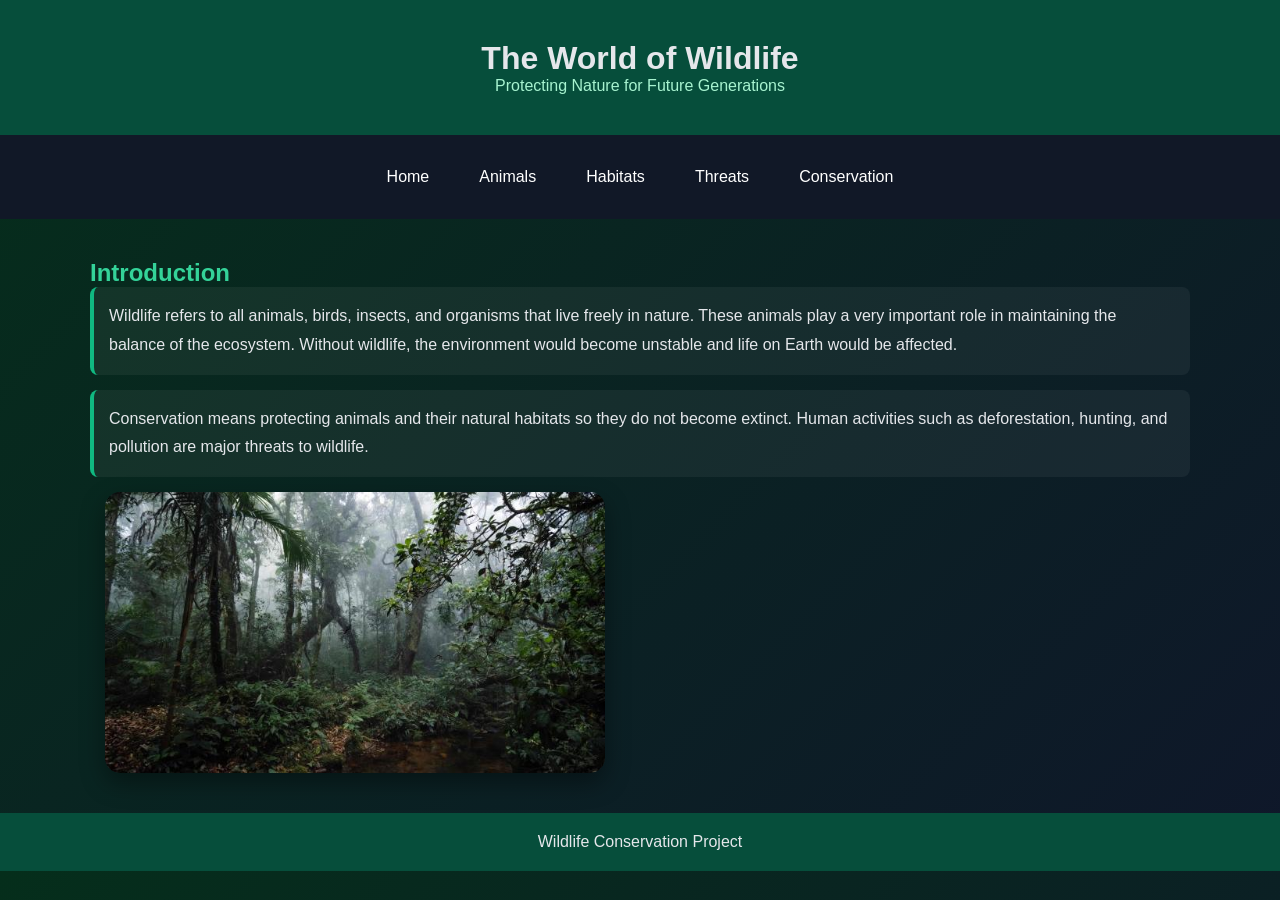
<file: index.html>
<!DOCTYPE html>
<html>
<head>
    <title>Wildlife Conservation</title>
    <link rel="stylesheet" href="style.css">
</head>
<body>

<header>
    <h1>The World of Wildlife</h1>
    <p>Protecting Nature for Future Generations</p>
</header>

<nav>
  <a href="index.html">Home</a>
  <a href="animals.html">Animals</a>
  <a href="habitats.html">Habitats</a>
  <a href="threats.html">Threats</a>
  <a href="conservation.html">Conservation</a>
</nav>

<div class="container">

<h2>Introduction</h2>

<p>
Wildlife refers to all animals, birds, insects, and organisms that live freely in nature.
These animals play a very important role in maintaining the balance of the ecosystem.
Without wildlife, the environment would become unstable and life on Earth would be affected.
</p>

<p>
Conservation means protecting animals and their natural habitats so they do not become extinct.
Human activities such as deforestation, hunting, and pollution are major threats to wildlife.
</p>

<img src="Tropical.jpg" alt="Tropical Image">
</div>

<footer>
<p>Wildlife Conservation Project</p>
</footer>

</body>
</html>
</file>
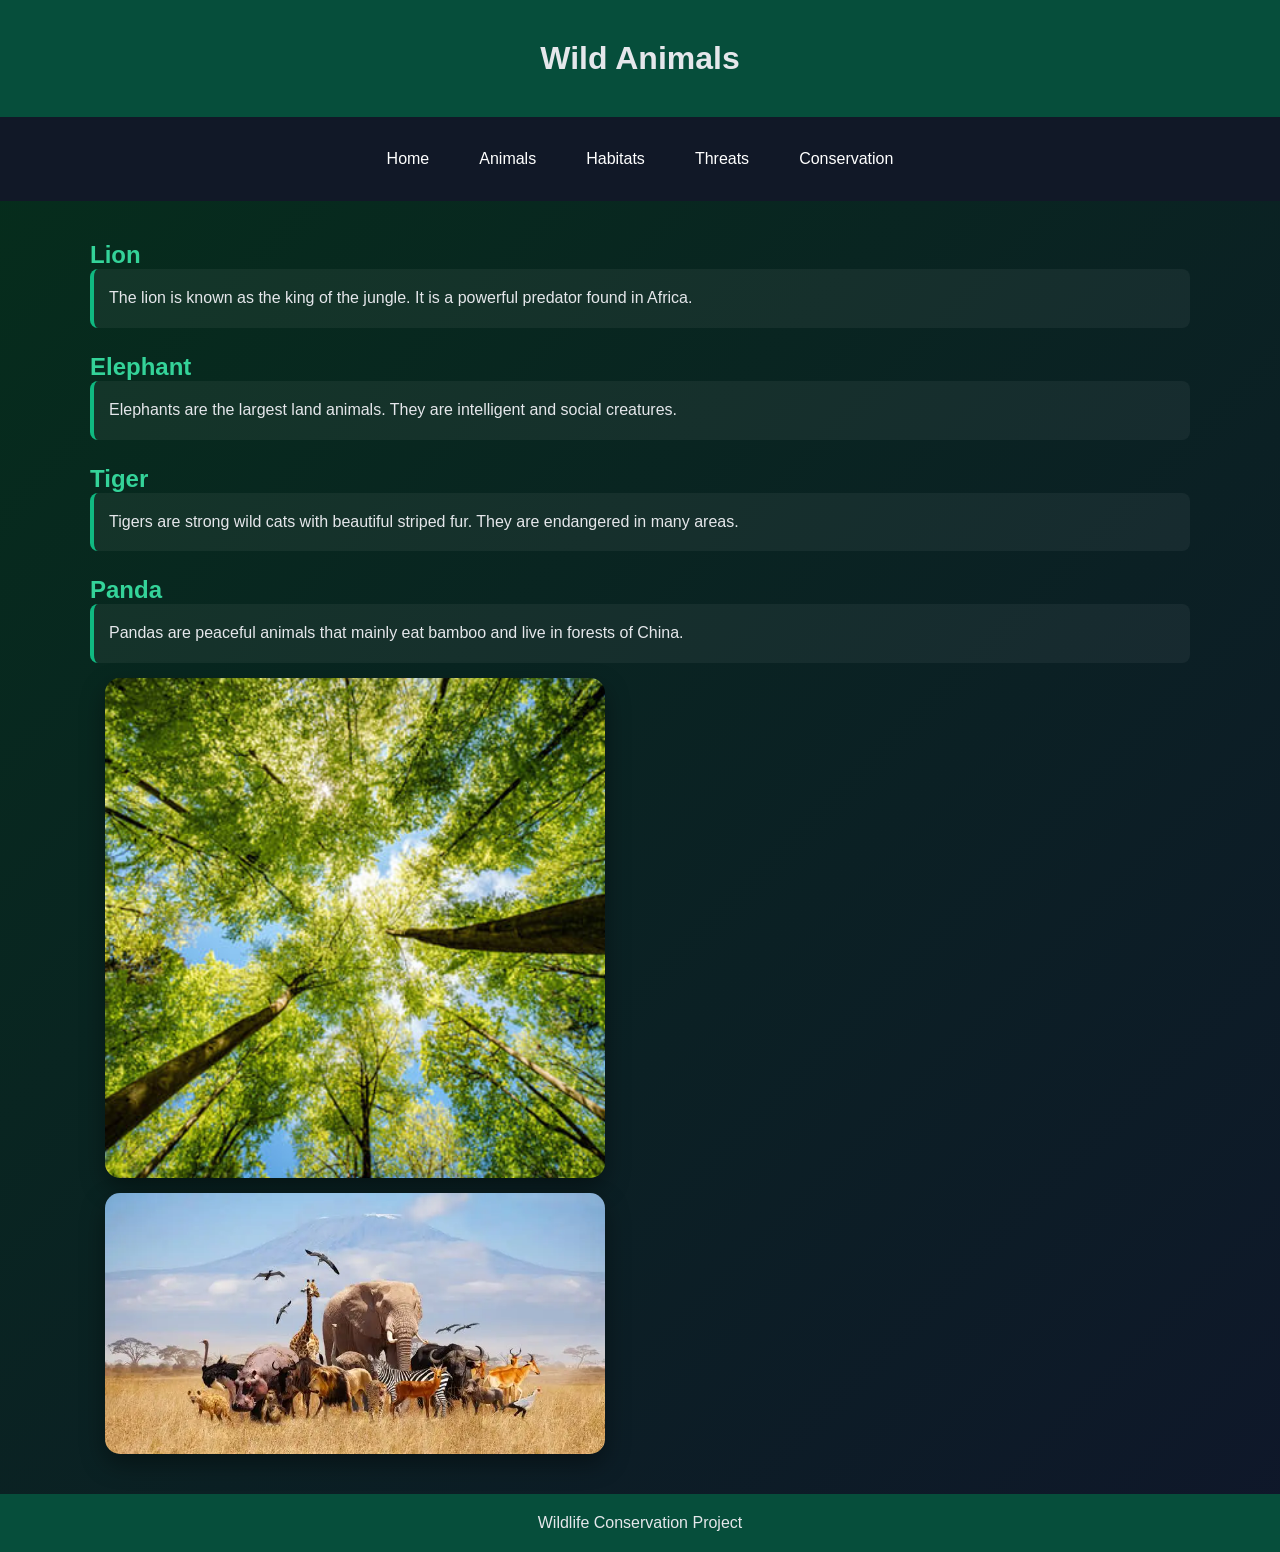
<file: animals.html>
<!DOCTYPE html>
<html>
<head>
    <title>Animals</title>
    <link rel="stylesheet" href="style.css">
</head>
<body>

<header><h1>Wild Animals</h1></header>

<nav>
  <a href="index.html">Home</a>
  <a href="animals.html">Animals</a>
  <a href="habitats.html">Habitats</a>
  <a href="threats.html">Threats</a>
  <a href="conservation.html">Conservation</a>
</nav>

<div class="container">

<h2>Lion</h2>
<p>The lion is known as the king of the jungle. It is a powerful predator found in Africa.</p>

<h2>Elephant</h2>
<p>Elephants are the largest land animals. They are intelligent and social creatures.</p>

<h2>Tiger</h2>
<p>Tigers are strong wild cats with beautiful striped fur. They are endangered in many areas.</p>

<h2>Panda</h2>
<p>Pandas are peaceful animals that mainly eat bamboo and live in forests of China.</p>
  <img src="forest.jpg" alt="Forest Image">
    <img src="land.webp" alt="Land Image">
</div>

<footer>
<p>Wildlife Conservation Project</p>
</footer>

</body>
</html>
</file>
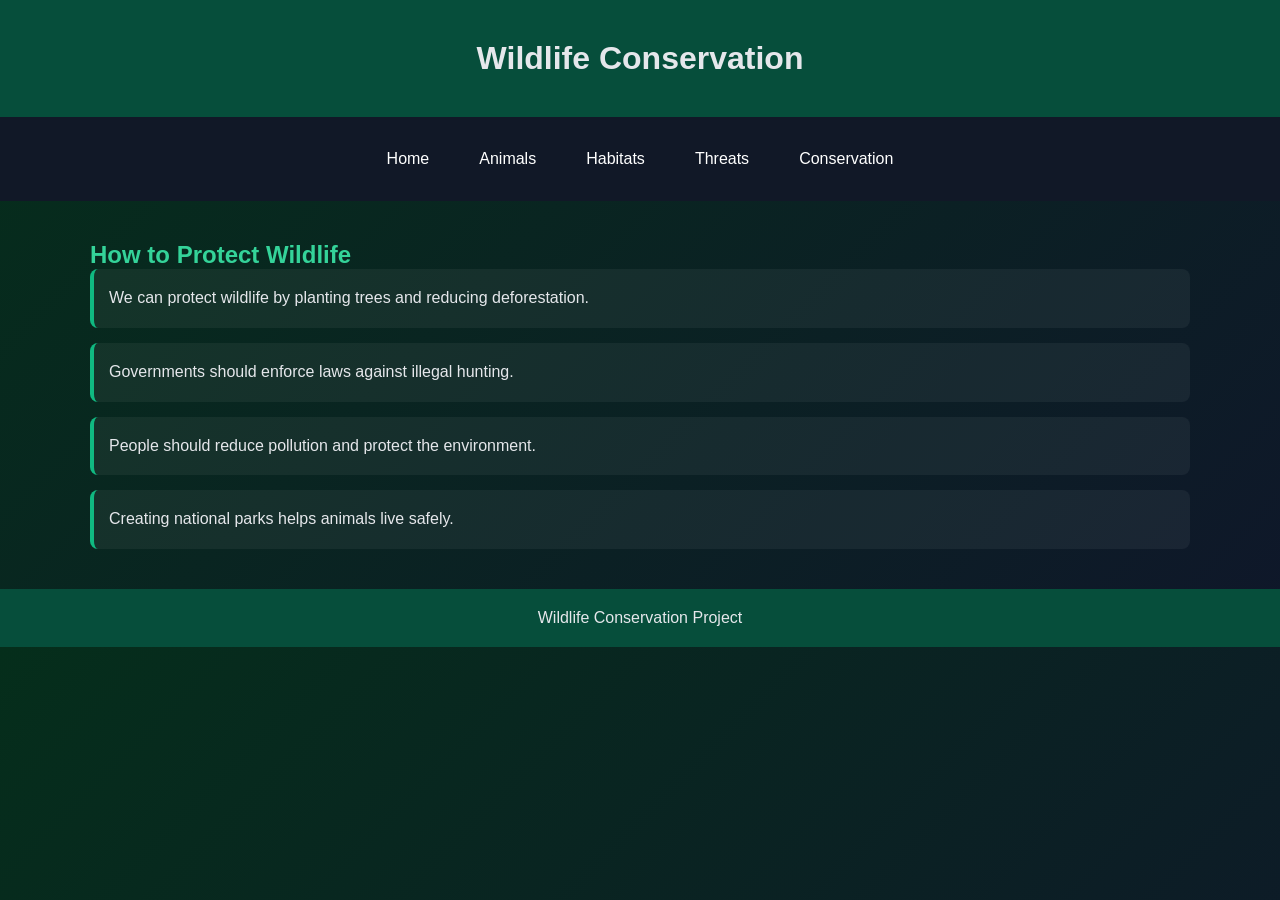
<file: conservation.html>
<!DOCTYPE html>
<!DOCTYPE html>
<html>
<head>
    <title>Conservation</title>
    <link rel="stylesheet" href="style.css">
</head>
<body>

<header><h1>Wildlife Conservation</h1></header>

<nav>
  <a href="index.html">Home</a>
  <a href="animals.html">Animals</a>
  <a href="habitats.html">Habitats</a>
  <a href="threats.html">Threats</a>
  <a href="conservation.html">Conservation</a>
</nav>

<div class="container">

<h2>How to Protect Wildlife</h2>

<p>We can protect wildlife by planting trees and reducing deforestation.</p>
<p>Governments should enforce laws against illegal hunting.</p>
<p>People should reduce pollution and protect the environment.</p>
<p>Creating national parks helps animals live safely.</p>

</div>

<footer>
<p>Wildlife Conservation Project</p>
</footer>

</body>
</html>
</file>
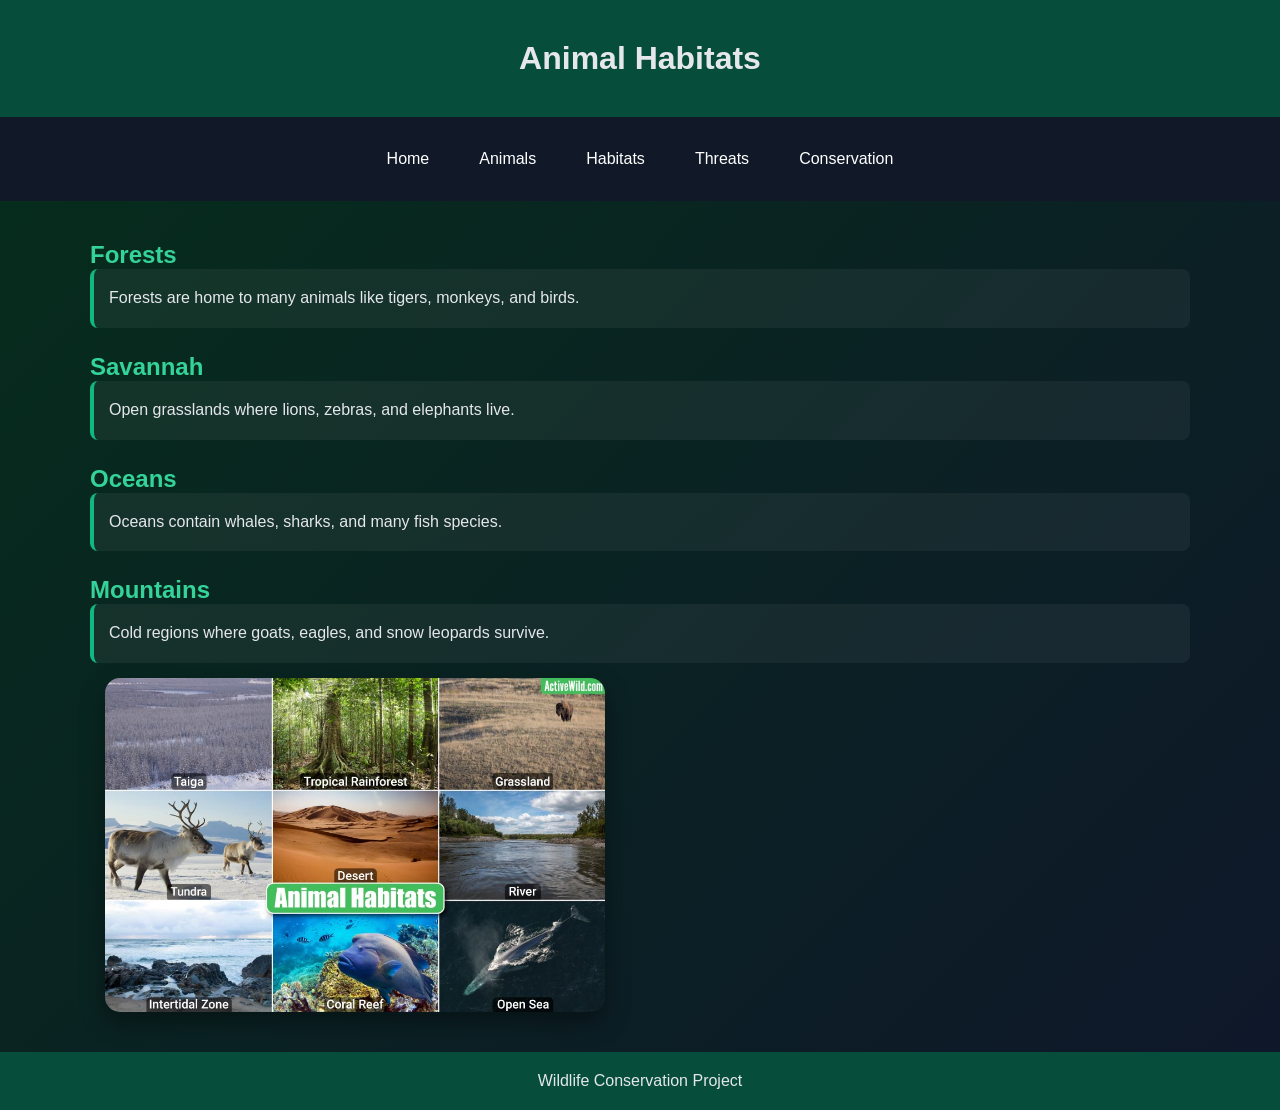
<file: habitats.html>
<!DOCTYPE html>
<html>
<head>
    <title>Habitats</title>
    <link rel="stylesheet" href="style.css">
</head>
<body>

<header><h1>Animal Habitats</h1></header>

<nav>
  <a href="index.html">Home</a>
  <a href="animals.html">Animals</a>
  <a href="habitats.html">Habitats</a>
  <a href="threats.html">Threats</a>
  <a href="conservation.html">Conservation</a>
</nav>

<div class="container">

<h2>Forests</h2>
<p>Forests are home to many animals like tigers, monkeys, and birds.</p>

<h2>Savannah</h2>
<p>Open grasslands where lions, zebras, and elephants live.</p>

<h2>Oceans</h2>
<p>Oceans contain whales, sharks, and many fish species.</p>

<h2>Mountains</h2>
<p>Cold regions where goats, eagles, and snow leopards survive.</p>
<img src="habitats.jpg" alt="Habitats Image">
</div>

<footer>
<p>Wildlife Conservation Project</p>
</footer>

</body>
</html>
</file>
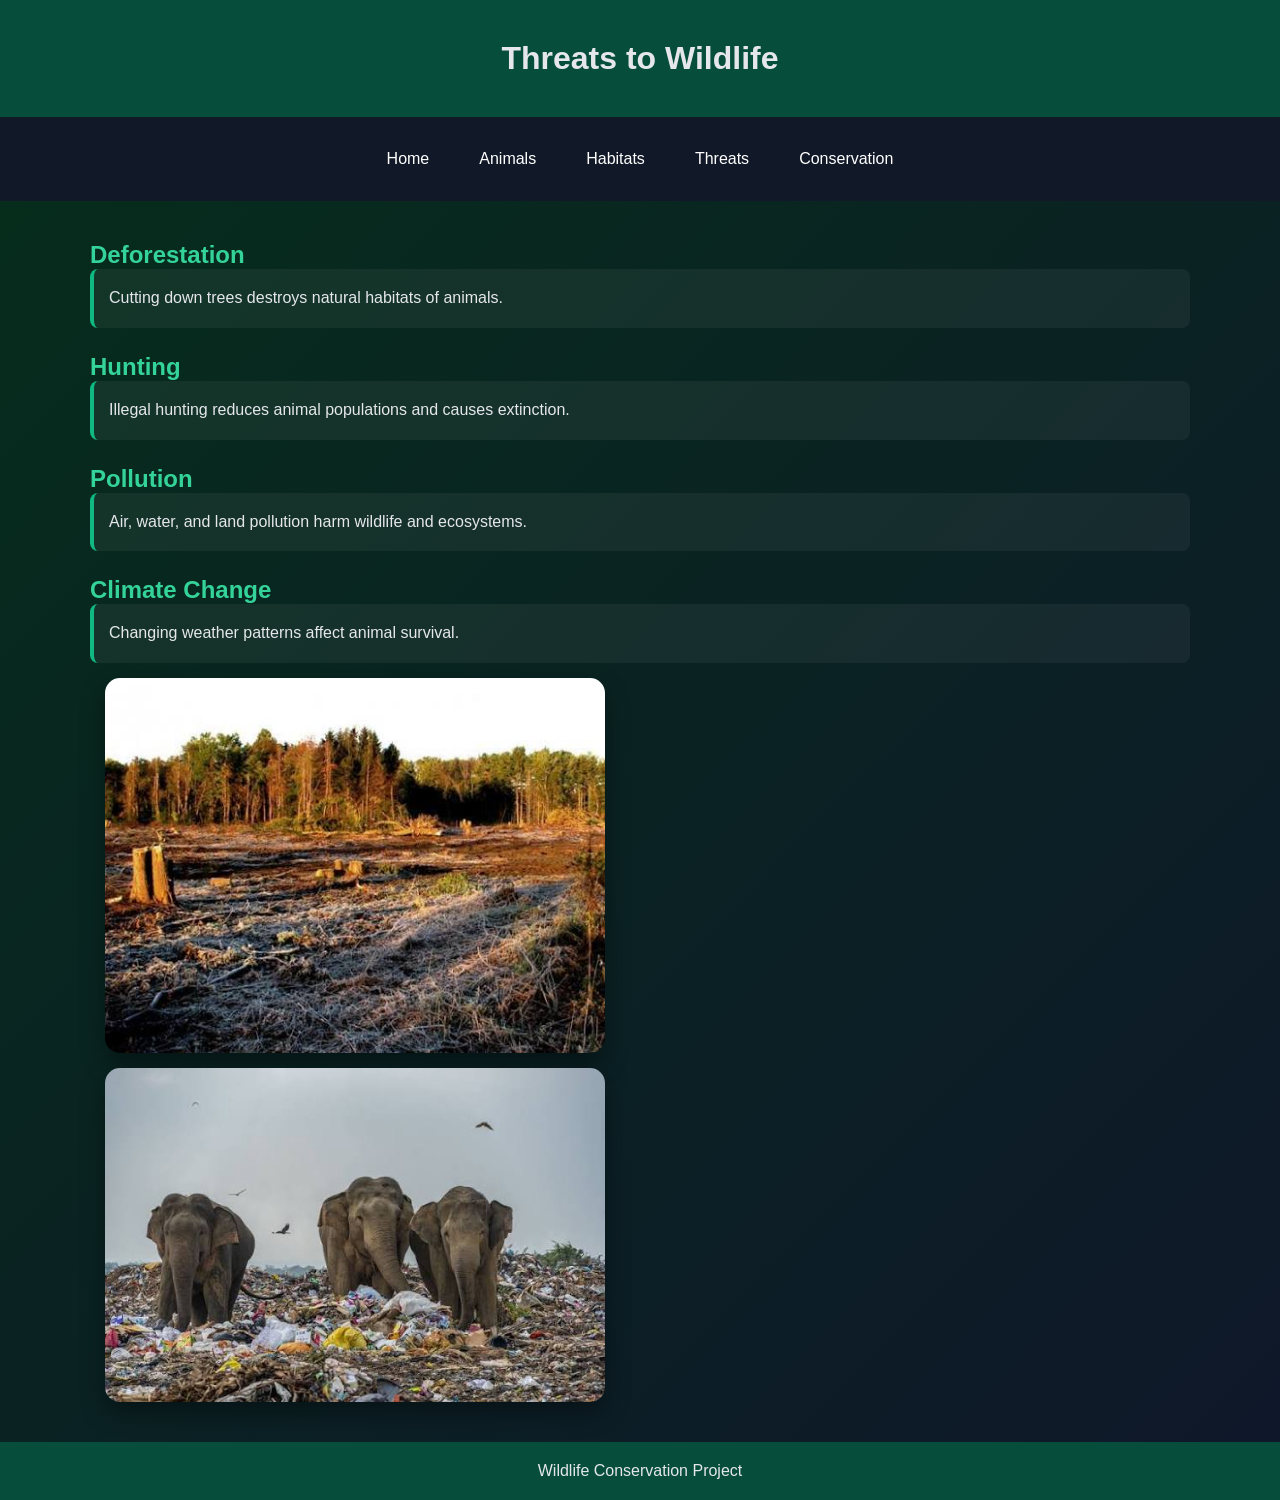
<file: threats.html>
<!DOCTYPE html>
<html>
<head>
    <title>Threats</title>
    <link rel="stylesheet" href="style.css">
</head>
<body>

<header><h1>Threats to Wildlife</h1></header>

<nav>
  <a href="index.html">Home</a>
  <a href="animals.html">Animals</a>
  <a href="habitats.html">Habitats</a>
  <a href="threats.html">Threats</a>
  <a href="conservation.html">Conservation</a>
</nav>

<div class="container">

<h2>Deforestation</h2>
<p>Cutting down trees destroys natural habitats of animals.</p>

<h2>Hunting</h2>
<p>Illegal hunting reduces animal populations and causes extinction.</p>

<h2>Pollution</h2>
<p>Air, water, and land pollution harm wildlife and ecosystems.</p>

<h2>Climate Change</h2>
<p>Changing weather patterns affect animal survival.</p>
<img src="eco.jpeg" alt="Eco Image">
    <img src="pollution.jpeg" alt="Pollution Image">
</div>

<footer>
<p>Wildlife Conservation Project</p>
</footer>

</body>
</html>
</file>
<file: style.css>
/* IMAGES STYLING */
img{
    width: 100%;
    max-width: 500px;
    height: auto;
    margin: 15px;
    border-radius: 15px;
    box-shadow: 0 10px 25px rgba(0,0,0,0.4);
    transition: 0.3s ease;
    display: block;
}

img:hover{
    transform: scale(1.05);
}
@import url('https://fonts.googleapis.com/css2?family=Poppins:wght@300;400;600;700&display=swap');

*{
    margin:0;
    padding:0;
    box-sizing:border-box;
}

body{
    font-family:'Poppins', sans-serif;
    background: linear-gradient(135deg,#052e1b,#0f172a);
    color:#e5e7eb;
}

/* HEADER */
header{
    text-align:center;
    padding:40px 20px;
    background:#064e3b;
}

header h1{
    font-size:32px;
}

header p{
    color:#a7f3d0;
}

/* NAV */
nav{
    display:flex;
    justify-content:center;
    flex-wrap:wrap;
    background:#111827;
    padding:15px;
}

nav a{
    color:white;
    text-decoration:none;
    margin:10px;
    padding:8px 15px;
    border-radius:20px;
    transition:0.3s;
}

nav a:hover{
    background:#10b981;
    transform:scale(1.1);
}

/* CONTAINER */
.container{
    width:90%;
    max-width:1100px;
    margin:40px auto;
}

/* CONTENT BOXES */
.container h2{
    color:#34d399;
    margin-top:25px;
}

.container p{
    background:rgba(255,255,255,0.05);
    padding:15px;
    border-left:4px solid #10b981;
    margin-bottom:15px;
    border-radius:8px;
    line-height:1.8;
    transition:0.3s;
}

.container p:hover{
    transform:translateX(5px);
    background:rgba(16,185,129,0.1);
}

/* FOOTER */
footer{
    text-align:center;
    padding:20px;
    background:#064e3b;
    margin-top:40px;
}

/* RESPONSIVE */
@media(max-width:600px){
    header h1{font-size:24px;}
}
</file>
